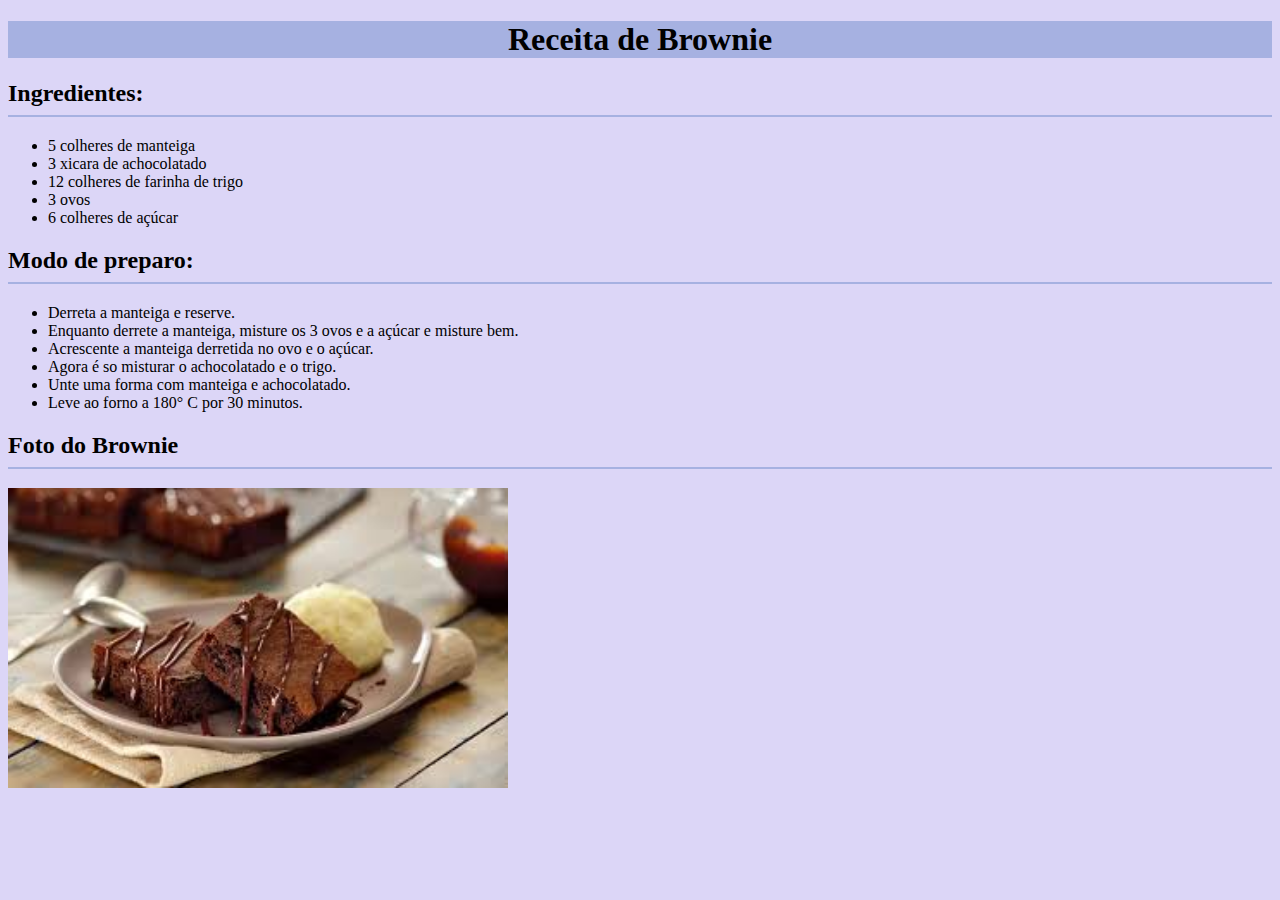
<file: 01° receita/index.html>
<!DOCTYPE html>
<html lang="pt-br">
<head>
    <meta charset="UTF-8">
    <meta name="viewport" content="width=device-width, initial-scale=1.0">
    <title>Web1 - Rafis</title>

    <style>
        body {
            background-color: #DCD6F7;
        }
        h1 {
            text-align: center;
            background-color: #A6B1E1;
        }
        h2 {
            border-bottom: 2px solid #A6B1E1;
            padding-bottom: 8px;
        }
    </style>

</head>
    <body>

        <h1>Receita de Brownie</h1>

        <div>
            <h2>Ingredientes:</h2>
            <ul>
                <li>5 colheres de manteiga</li>
                <li>3 xicara de achocolatado</li>
                <li>12 colheres de farinha de trigo</li>
                <li>3 ovos</li>
                <li>6 colheres de açúcar</li>
            </ul>
        </div>

        <div>
            <h2>Modo de preparo:</h2>
            <ul>
                <li>Derreta a manteiga e reserve.</li>
                <li>Enquanto derrete a manteiga, misture os 3 ovos e a açúcar e misture bem.</li>
                <li>Acrescente a manteiga derretida no ovo e o açúcar.</li>
                <li>Agora é so misturar o achocolatado e o trigo.</li>
                <li>Unte uma forma com manteiga e achocolatado.</li>
                <li>Leve ao forno a 180° C por 30 minutos.</li>
            </ul>
        </div>

        <div>
            <h2>Foto do Brownie</h2>
            <img src="brownie.jpg" alt="Imagem de um Brownie delicioso" height="300">
        </div>

    </body>
</html>
</file>
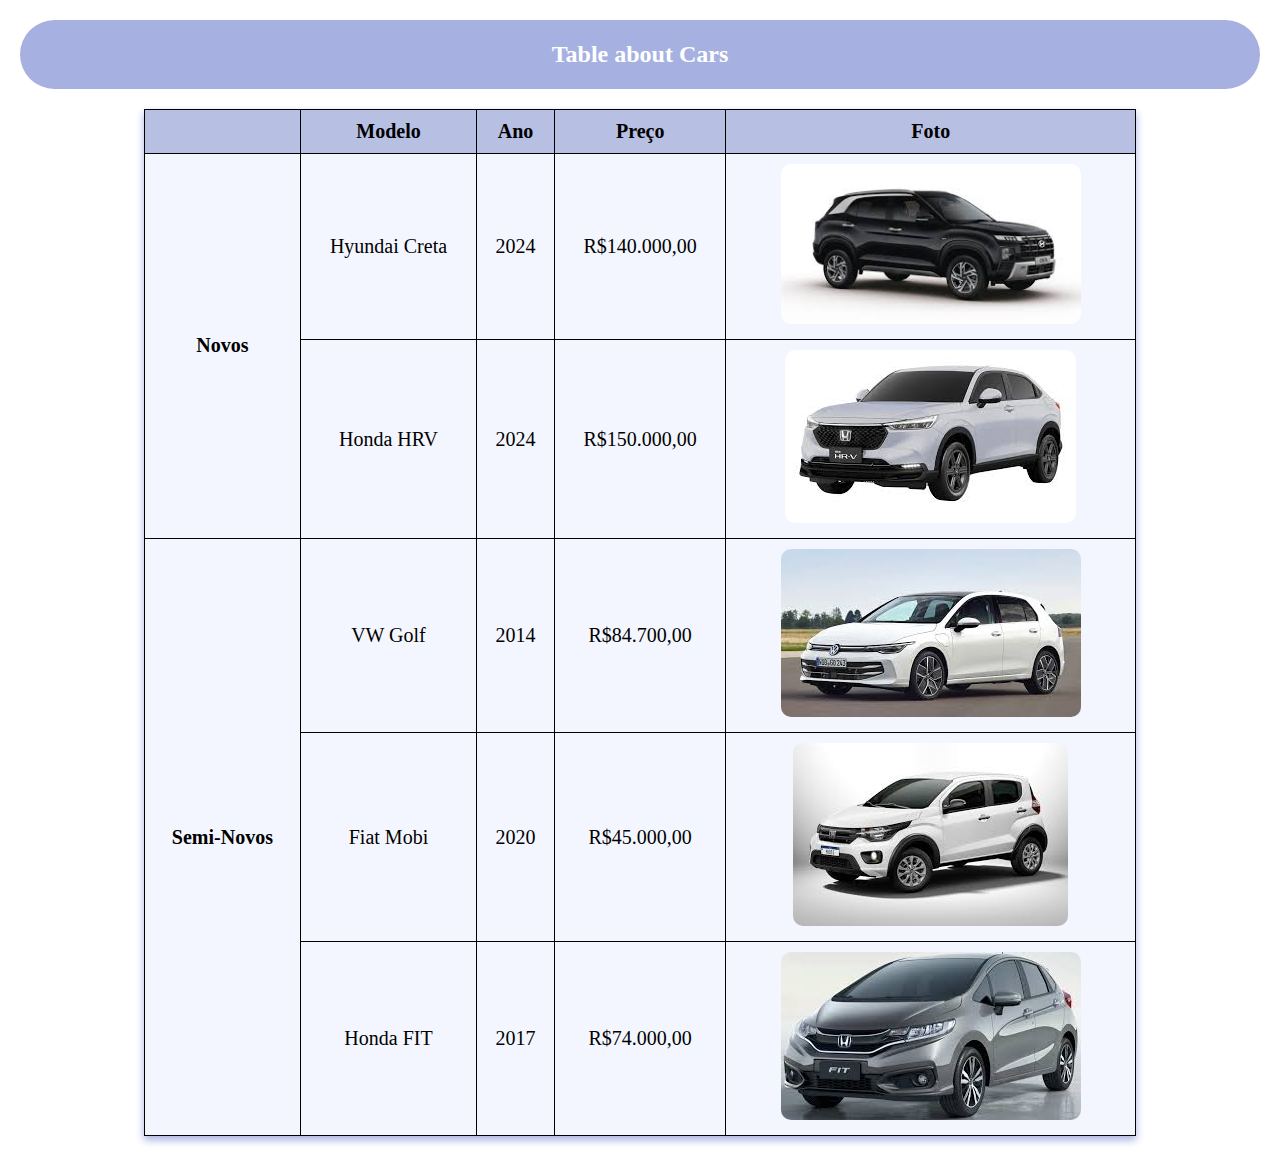
<file: 03° tabela/index.html>
<!DOCTYPE html>
<html lang="pt-br">
<head>
    <meta charset="UTF-8">
    <meta name="viewport" content="width=device-width, initial-scale=1.0">
    <title>Tabelas</title>
    <link rel="stylesheet" type="text/css" href="index.css">
</head>
    <body>

        <header class="intro">
            <h2>Table about Cars</h2>
        </header>

        <table class="center">
            <tr>
                <th></th>
                <th>Modelo</th>
                <th>Ano</th>
                <th>Preço</th>
                <th>Foto</th>
            </tr>

            <tr>
                <td rowspan="2" style="font-weight: bold">Novos</td>
                <td>Hyundai Creta</td>
                <td>2024</td>
                <td>R$140.000,00</td>
                <td><img src="images/HyundaiCreta.jpeg" alt="Imagem do Honda FIT"></td>
            </tr>

            <tr>
                <td>Honda HRV</td>
                <td>2024</td>
                <td>R$150.000,00</td>
                <td><img src="images/HondaHRV.jpeg" alt="Imagem do Honda FIT"></td>
            </tr>

            <tr>
                <td rowspan="3" style="font-weight: bold">Semi-Novos</td>
                <td>VW Golf</td>
                <td>2014</td>
                <td>R$84.700,00</td>
                <td><img src="images/VWGolf.jpeg" alt="Imagem do Honda FIT"></td>
            </tr>

            <tr>
                <td>Fiat Mobi</td>
                <td>2020</td>
                <td>R$45.000,00</td>
                <td><img src="images/FiatMobi.jpeg" alt="Imagem do Honda FIT"></td>
            </tr>

            <tr>
                <td>Honda FIT</td>
                <td>2017</td>
                <td>R$74.000,00</td>
                <td><img src="images/HondaFIT.jpeg" alt="Imagem do Honda FIT"></td>
            </tr>

        </table>

       
    </body>
</html>
</file>
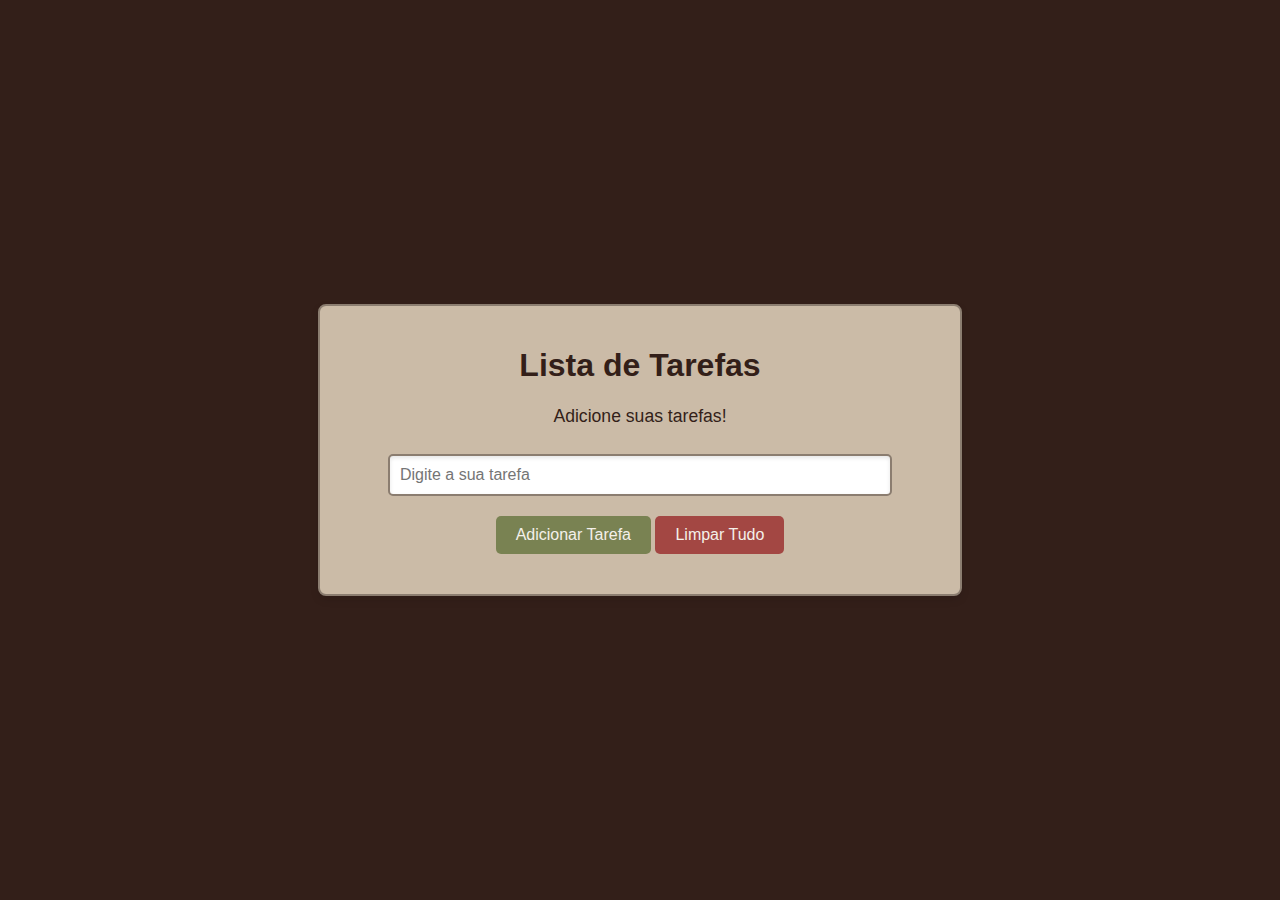
<file: 13° lista de tarefas/index.html>
<!DOCTYPE html>
<html lang="pt-BR">

  <!-- <meta> serve para informar metadados ao navegador -->

  <!-- o texto da página usa a codificação UTF-8, entende caracteres como ç, á, ê... -->
  <meta charset="UTF-8">

  <!-- usado por mecanismos de busca para mostrar um resumo da página nos resultados -->
  <meta name="description" content="Página que ensina sobre a tag meta.">

  <!-- faz com que o layout da página se ajuste corretamente em telas pequenas (como celulares) -->
  <meta name="viewport" content="width=device-width, initial-scale=1.0">
        <!-- viewport é a área visível da página no navegador do usuário -->
        <!-- width=device-width define que a largura da página deve ser igual à largura da tela do dispositivo -->
        <!-- initial-scale=1.0 define o nível de zoom inicial quando a página é carregada
                                                        1.0 significa sem zoom (100%) -->

  <title>Lista de Tarefas</title>
  <link rel="stylesheet" href="index.css">
</head>
<body>
  <div class="container">
    <h1>Lista de Tarefas</h1>
    <p>Adicione suas tarefas!</p>
    <input type="text" id="inputTarefa" placeholder="Digite a sua tarefa">
    <button onclick="adicionarTarefa()">Adicionar Tarefa</button>
    <button onclick="limparLista()" class="botao_lista">Limpar Tudo</button>
    <p id="mensagem"></p>
    <ul id="listaTarefas"></ul>
  </div>

  <script src="index.js"></script>
</body>
</html>
</file>
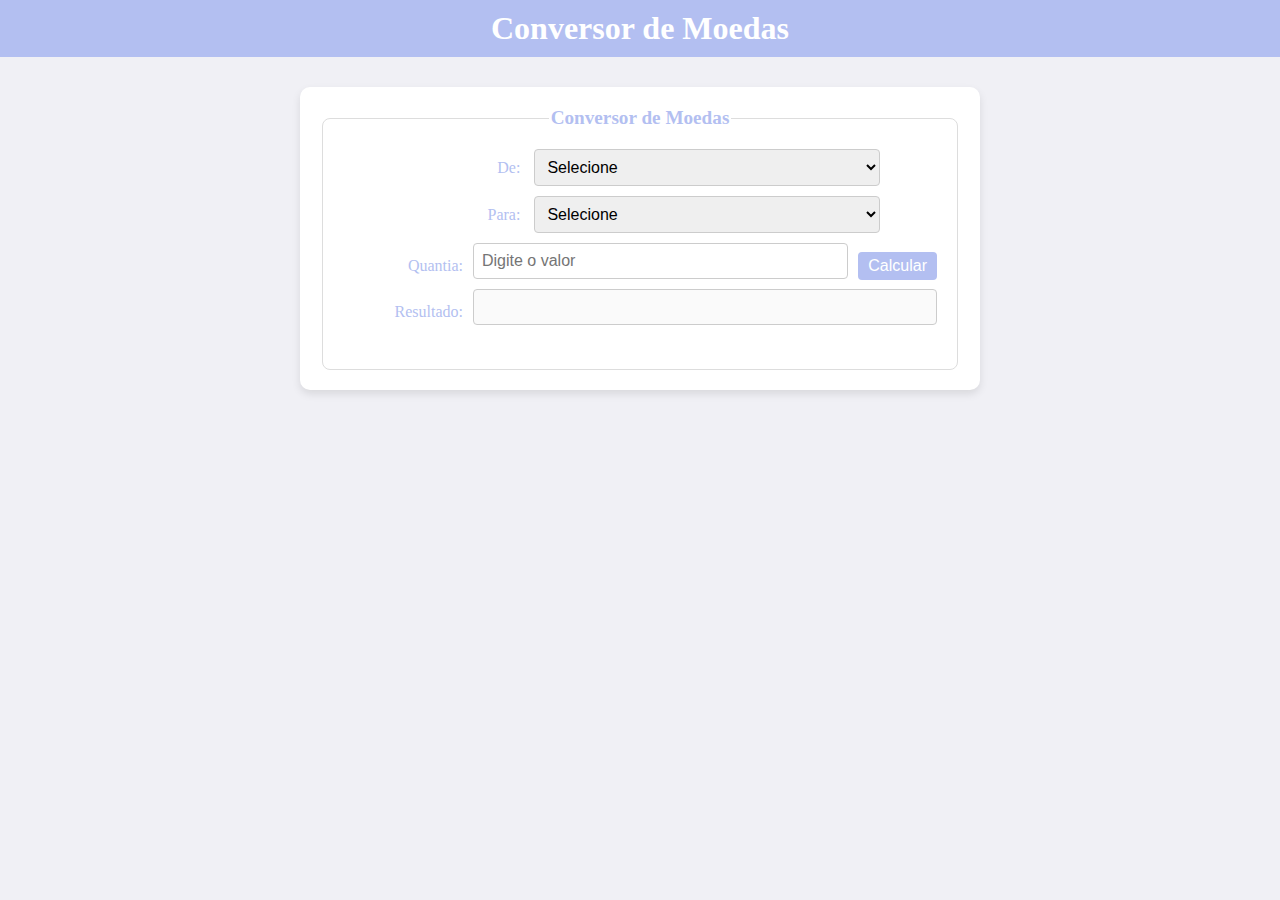
<file: 05° conversor/html/index.html>
<!DOCTYPE html>
<html lang="pt-BR">
<head>
    <meta http-equiv="Content-Type" content="text/html; charset=UTF-8">
    <title>Conversor de Moedas</title>
    <link href="../css/index.css" rel="stylesheet" type="text/css">
</head>
<body>
    <h1>Conversor de Moedas</h1>

    <form id="currency-form">
        <fieldset>
            <legend>Conversor de Moedas</legend>

            <div>
                <label for="from-currency">De: </label>
                <select id="from-currency" required>
                    <option value="">Selecione</option>
                    <option value="real">Real (R$)</option>
                    <option value="dolar">Dólar (US$)</option>
                    <option value="euro">Euro (€)</option>
                </select>
            </div>

            <div>
                <label for="to-currency">Para: </label>
                <select id="to-currency" required>
                    <option value="">Selecione</option>
                    <option value="real">Real (R$)</option>
                    <option value="dolar">Dólar (US$)</option>
                    <option value="euro">Euro (€)</option>
                </select>
            </div>

            <div class="form-row">
                <label for="amount">Quantia: </label>
                <input type="number" id="amount" placeholder="Digite o valor" required>
                <button type="submit">Calcular</button>
            </div>

            <div class="form-row">
                <label for="result">Resultado: </label>
                <input type="text" id="result" disabled>
            </div>

            <p id="error-message" class="error"></p>
        </fieldset>
    </form>

    <script>
        const form = document.getElementById('currency-form');
        const result = document.getElementById('result');
        const errorMessage = document.getElementById('error-message');
        
        const exchangeRates = {
            real: 1,
            dolar: 5.00,
            euro: 5.50
        };

        form.addEventListener('submit', function(event) {
            event.preventDefault();

            const fromCurrency = document.getElementById('from-currency').value;
            const toCurrency = document.getElementById('to-currency').value;
            const amount = parseFloat(document.getElementById('amount').value);

            errorMessage.textContent = '';
            result.value = '';

            if (!fromCurrency || !toCurrency || isNaN(amount)) {
                errorMessage.textContent = 'Por favor, preencha todos os campos corretamente.';
                return;
            }

            if (fromCurrency === toCurrency) {
                errorMessage.textContent = 'A moeda de origem e a moeda de destino não podem ser iguais.';
                return;
            }

            let conversionResult;
            if (fromCurrency === 'real') {
                conversionResult = amount / exchangeRates[toCurrency];
            } else if (toCurrency === 'real') {
                conversionResult = amount * exchangeRates[fromCurrency];
            } else {
                conversionResult = (amount * exchangeRates[fromCurrency]) / exchangeRates[toCurrency];
            }

            result.value = `${conversionResult.toFixed(2)} ${toCurrency.charAt(0).toUpperCase() + toCurrency.slice(1)}`;
        });
    </script>
</body>
</html>
</file>
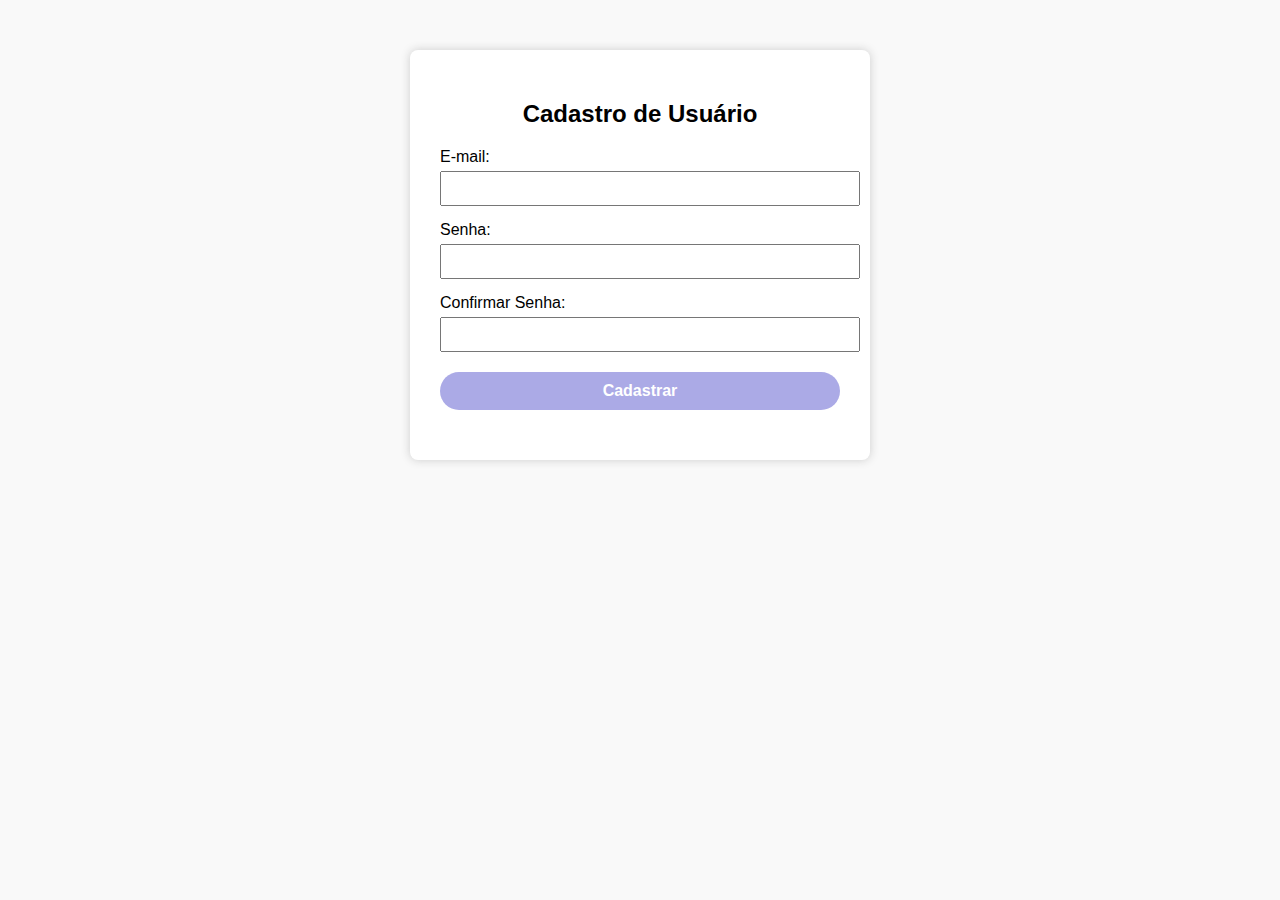
<file: 06° cadastro/html/index.html>
<!DOCTYPE html>
<html lang="pt-BR">
<head>
    <meta charset="UTF-8">
    <meta name="viewport" content="width=device-width, initial-scale=1">
    <title>Cadastro de Usuário</title>
    <link href="../css/index.css" rel="stylesheet" type="text/css">
</head>
<body>
    <div class="container">
        <h2>Cadastro de Usuário</h2>
        <form id="cadastro-form">
            <label for="email">E-mail:</label>
            <input type="email" id="email" required>

            <label for="senha">Senha:</label>
            <input type="password" id="senha" required>

            <label for="confirmar">Confirmar Senha:</label>
            <input type="password" id="confirmar" required>

            <button type="submit">Cadastrar</button>
        </form>
        <div id="mensagem" class="mensagem"></div>
    </div>

    <script src="../js/index.js"></script>
</body>
</html>
</file>
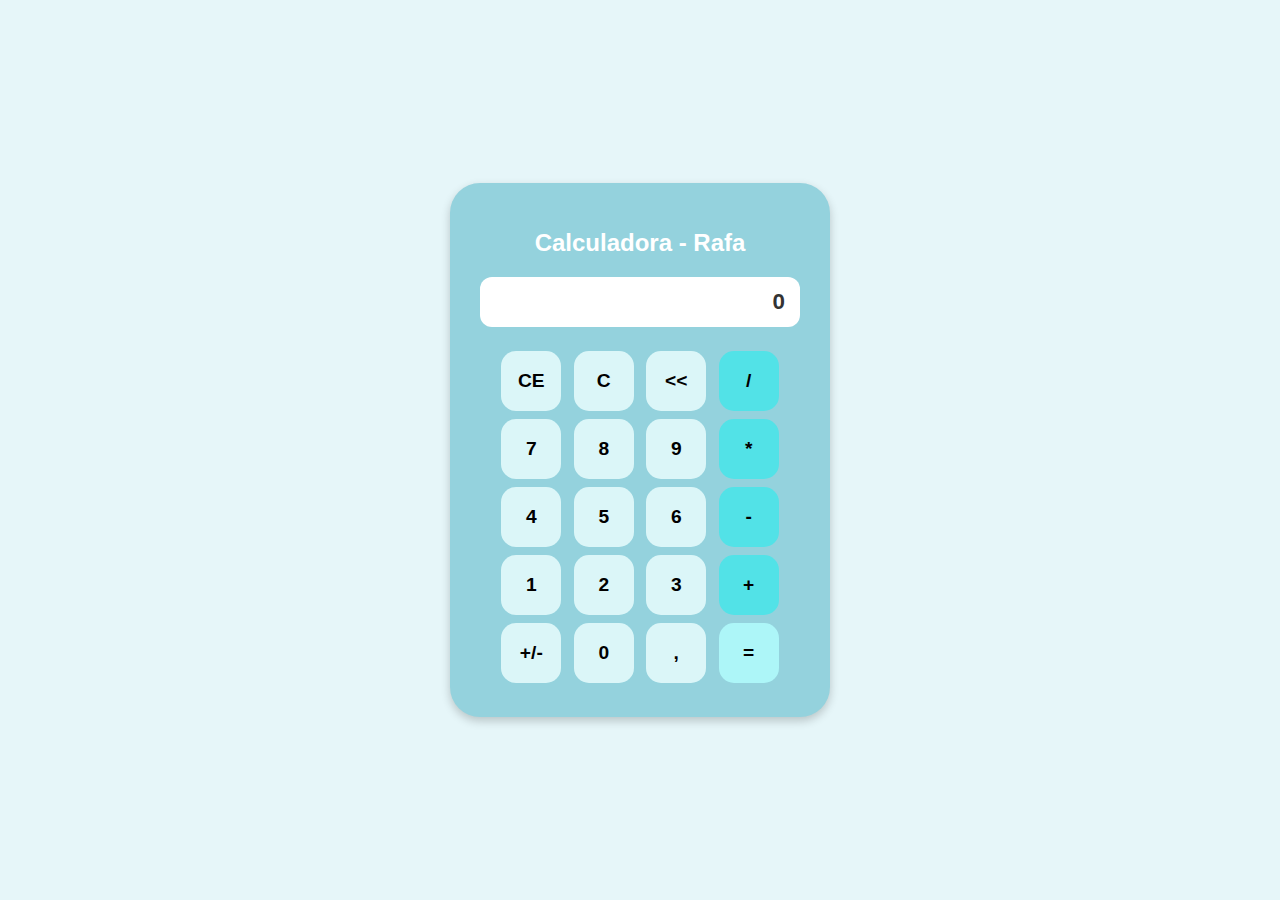
<file: 07° calculadora/html/index.html>
<!DOCTYPE html>
<html lang="pt-BR">
<head>
  <meta charset="UTF-8" />
  <meta name="viewport" content="width=device-width, initial-scale=1.0"/>
  <title>Calculadora</title>
  <link rel="stylesheet" href="../css/index.css" />
</head>
<body>
  <div class="box">
    <h1>Calculadora - Rafa</h1>

    <div class="result">
      <label id="display">0</label>
    </div>

    <div>
      <div>
        <button onclick="clearEntry()">CE</button>
        <button onclick="clearAll()">C</button>
        <button onclick="backspace()">&lt;&lt;</button>
        <button class="button2" onclick="appendOperator('/')">/</button>
      </div>

      <div>
        <button onclick="appendNumber('7')">7</button>
        <button onclick="appendNumber('8')">8</button>
        <button onclick="appendNumber('9')">9</button>
        <button class="button2" onclick="appendOperator('*')">*</button>
      </div>

      <div>
        <button onclick="appendNumber('4')">4</button>
        <button onclick="appendNumber('5')">5</button>
        <button onclick="appendNumber('6')">6</button>
        <button class="button2" onclick="appendOperator('-')">-</button>
      </div>

      <div>
        <button onclick="appendNumber('1')">1</button>
        <button onclick="appendNumber('2')">2</button>
        <button onclick="appendNumber('3')">3</button>
        <button class="button2" onclick="appendOperator('+')">+</button>
      </div>

      <div>
        <button onclick="toggleSign()">+/-</button>
        <button onclick="appendNumber('0')">0</button>
        <button onclick="appendComma()">,</button>
        <button class="button3" onclick="calculate()">=</button>
      </div>
    </div>
  </div>

  <script src="../js/index.js"></script>
</body>
</html>
</file>
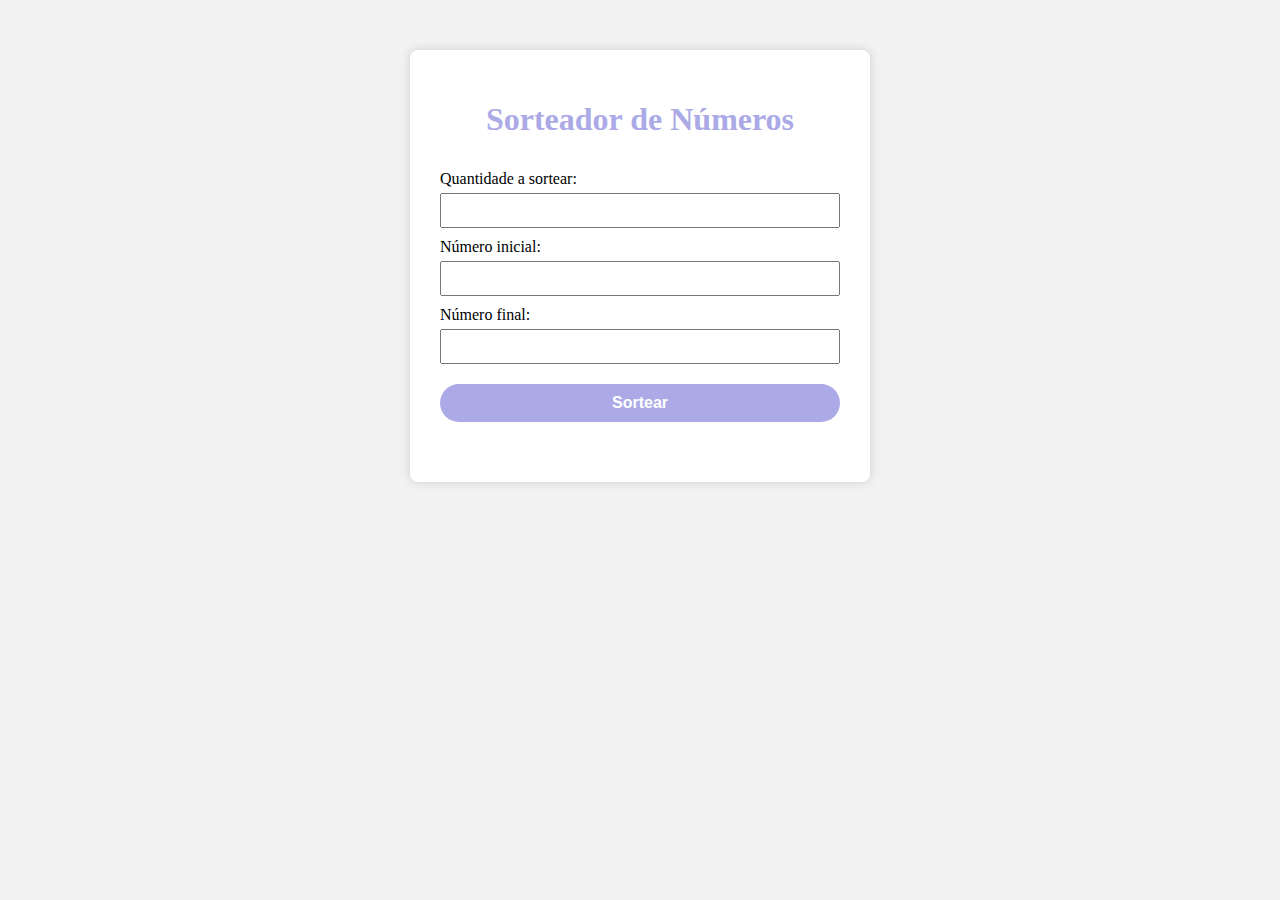
<file: 08° sorteador/html/index.html>
<!DOCTYPE html>
<html lang="pt-BR">
<head>
  <meta charset="UTF-8" />
  <meta name="viewport" content="width=device-width, initial-scale=1.0" />
  <title>Sorteador de Números</title>
  <link href="../css/index.css" rel="stylesheet" type="text/css">
</head>
<body>
  <div class="container">
    <h1>Sorteador de Números</h1>
    <form id="form-sorteio">
      <label for="quantidade">Quantidade a sortear:</label>
      <input type="number" id="quantidade" required />

      <label for="inicio">Número inicial:</label>
      <input type="number" id="inicio" required />

      <label for="fim">Número final:</label>
      <input type="number" id="fim" required />

      <button type="submit">Sortear</button>
    </form>

    <div id="resultado"></div>
  </div>

  <script src="../js/index.js"></script>
</body>
</html>
</file>
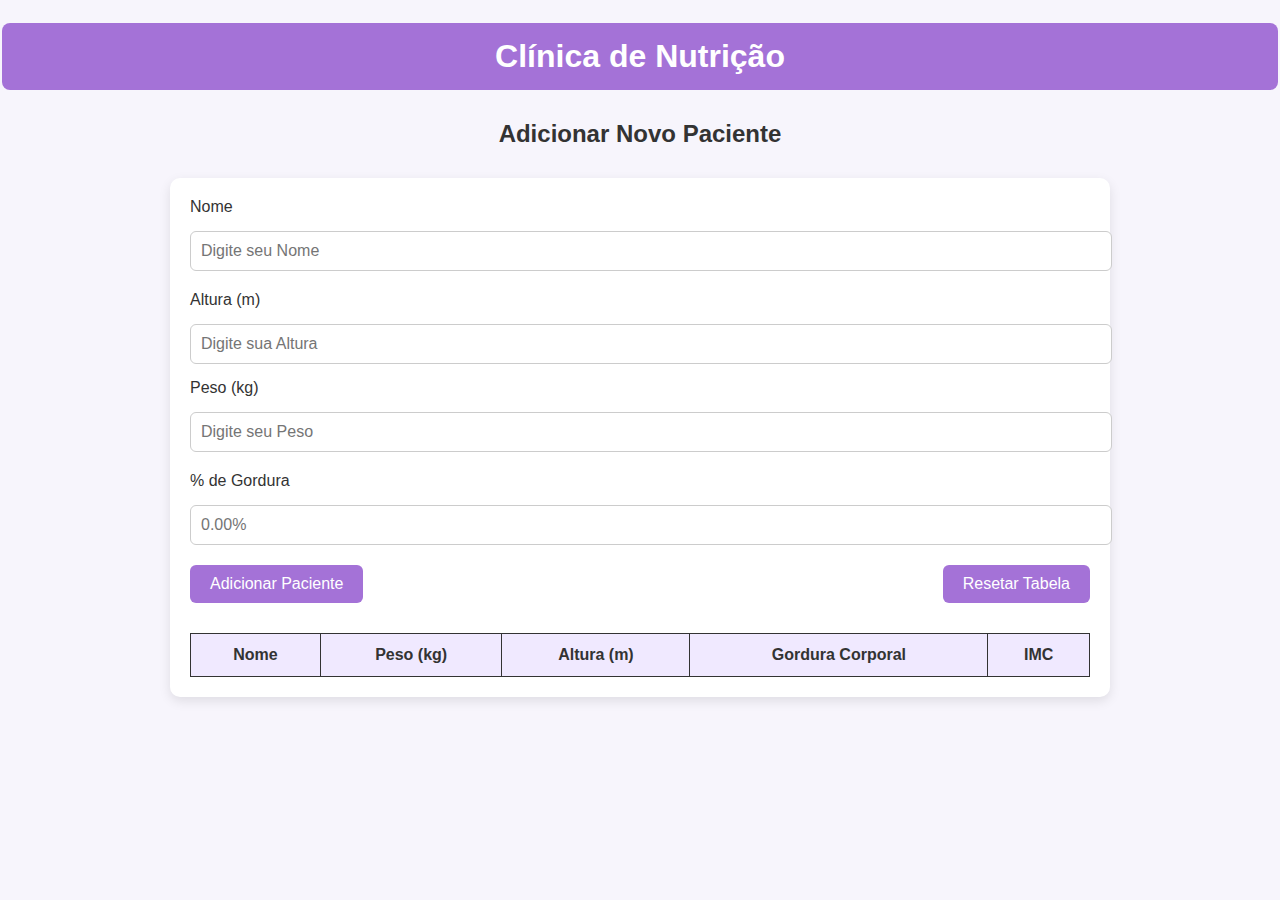
<file: 09° cadastro + tabela/html/index.html>
<!DOCTYPE html>
<html lang="pt-BR">
<head>
    <meta charset="UTF-8">
    <meta name="viewport" content="width=device-width, initial-scale=1.0">
    <title>Clínica de Nutrição</title>
    <link rel="stylesheet" href="../css/index.css">
</head>
<body>

    <header>
        <h1>Clínica de Nutrição</h1>
        <h2>Adicionar Novo Paciente</h2>
    </header>

    <main>
        <form id="formulario">
            <div class="form-group">
                <label for="nome">Nome</label>
                <input type="text" id="nome" name="nome" placeholder="Digite seu Nome" required />
            </div>

            <div class="form-group">
                <label for="altura">Altura (m)</label>
                <input type="number" id="altura" name="altura" placeholder="Digite sua Altura" required step="0.01" />

                <label for="peso">Peso (kg)</label>
                <input type="number" id="peso" name="peso" placeholder="Digite seu Peso" required />
            </div>

            <div class="form-group">
                <label for="gordura">% de Gordura</label>
                <input type="number" id="gordura" name="gordura" min="0" max="100" step="0.01" placeholder="0.00%" required />
            </div>

            <div class="botoes">
                <button type="submit">Adicionar Paciente</button>
                <button type="button" onclick="resetarFormularioETabela()">Resetar Tabela</button>
            </div>
        </form>

        <table id="tabela">
            <thead>
                <tr>
                    <th>Nome</th>
                    <th>Peso (kg)</th>
                    <th>Altura (m)</th>
                    <th>Gordura Corporal</th>
                    <th>IMC</th>
                </tr>
            </thead>
            <tbody>

            </tbody>
        </table>
    </main>

    <script src="../js/index.js"></script>
</body>
</html>
</file>
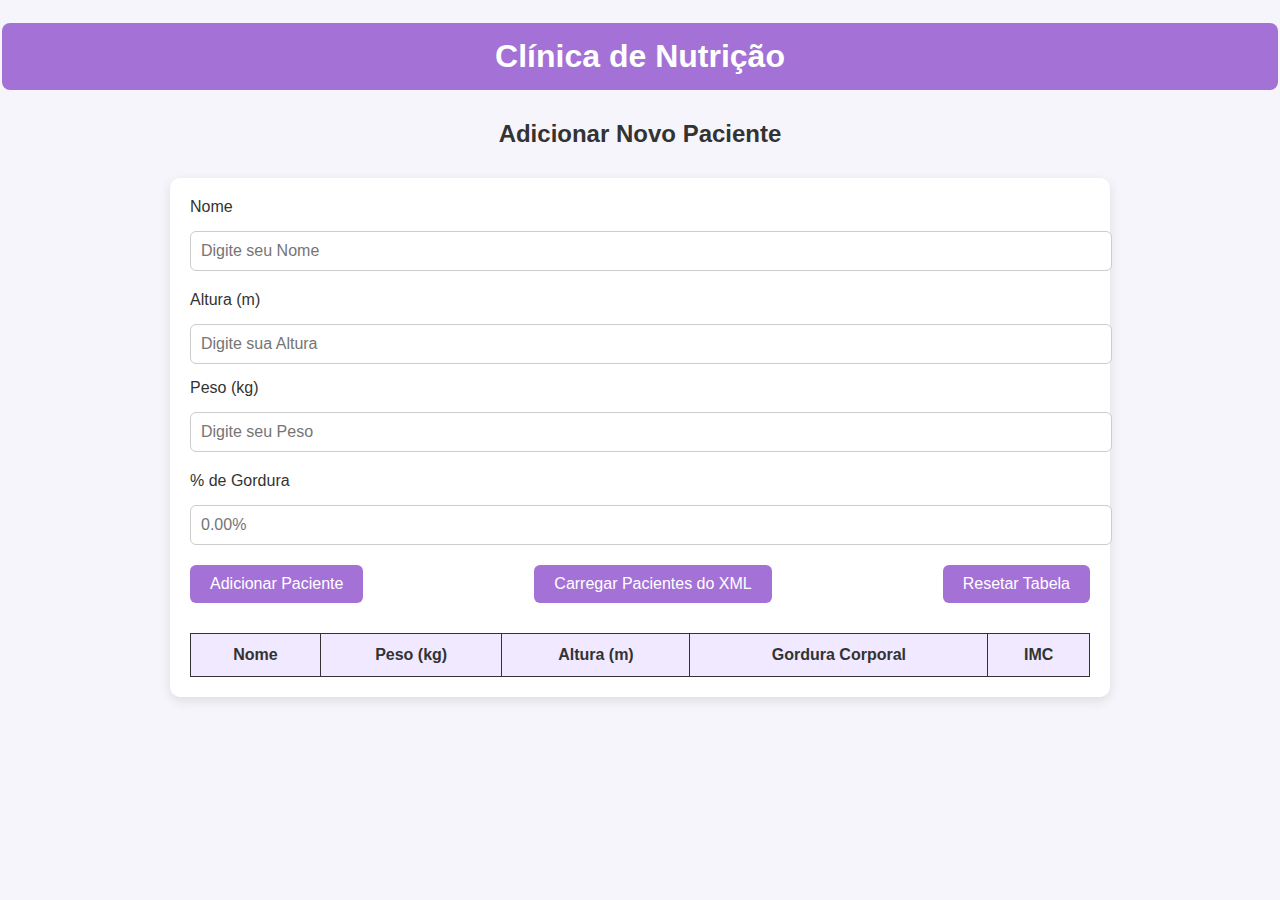
<file: 10° XML Ajax/html/index.html>
<!DOCTYPE html>
<html lang="pt-BR">
<head>
    <meta charset="UTF-8">
    <meta name="viewport" content="width=device-width, initial-scale=1.0">
    <title>Clínica de Nutrição</title>
    <link rel="stylesheet" href="../css/index.css">
</head>
<body>

    <header>
        <h1>Clínica de Nutrição</h1>
        <h2>Adicionar Novo Paciente</h2>
    </header>

    <main>
        <form id="formulario">
            <div class="form-group">
                <label for="nome">Nome</label>
                <input type="text" id="nome" name="nome" placeholder="Digite seu Nome" required />
            </div>

            <div class="form-group">
                <label for="altura">Altura (m)</label>
                <input type="number" id="altura" name="altura" placeholder="Digite sua Altura" required step="0.01" />

                <label for="peso">Peso (kg)</label>
                <input type="number" id="peso" name="peso" placeholder="Digite seu Peso" required />
            </div>

            <div class="form-group">
                <label for="gordura">% de Gordura</label>
                <input type="number" id="gordura" name="gordura" min="0" max="100" step="0.01" placeholder="0.00%" required />
            </div>

            <div class="botoes">
                <button type="submit">Adicionar Paciente</button>
                <button type="button" onclick="carregarPacientesDoXML()">Carregar Pacientes do XML</button>
                <button type="button" onclick="resetarFormularioETabela()">Resetar Tabela</button>
            </div>
        </form>

        <table id="tabela">
            <thead>
                <tr>
                    <th>Nome</th>
                    <th>Peso (kg)</th>
                    <th>Altura (m)</th>
                    <th>Gordura Corporal</th>
                    <th>IMC</th>
                </tr>
            </thead>
            <tbody>

            </tbody>
        </table>
    </main>

    <script src="../js/index.js"></script>
</body>
</html>
</file>
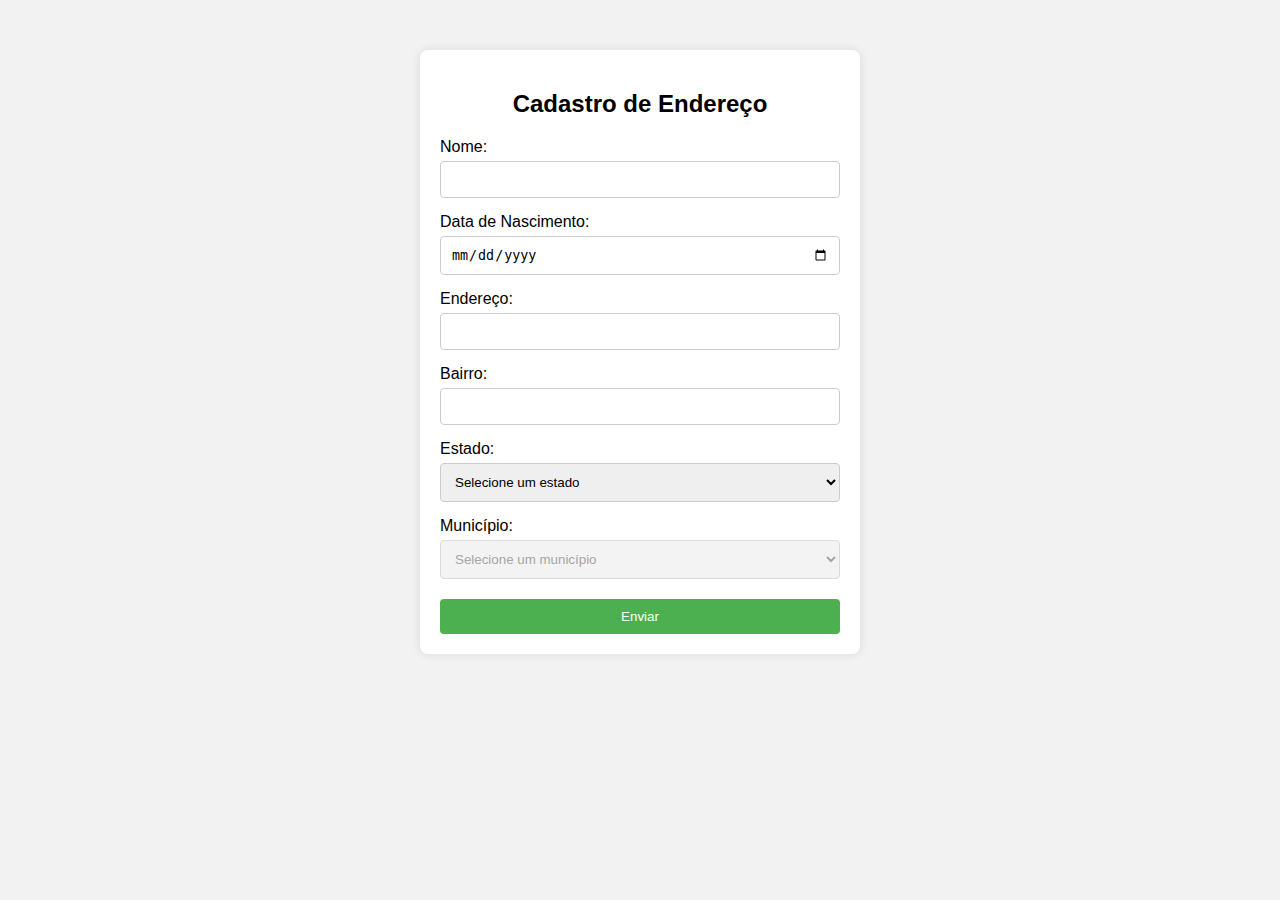
<file: 11° formulário estado-municipio/html/index.html>
<!DOCTYPE html>
<html lang="pt-BR">
<head>
  <meta charset="UTF-8" />
  <meta name="viewport" content="width=device-width, initial-scale=1.0"/>
  <title>Cadastro de Endereço</title>
  <link rel="stylesheet" href="../css/index.css" />
</head>
<body>
  <div class="container">
    <h2>Cadastro de Endereço</h2>
    <form>
      <label for="nome">Nome:</label>
      <input type="text" id="nome" name="nome" required />

      <label for="dataNascimento">Data de Nascimento:</label>
      <input type="date" id="dataNascimento" name="dataNascimento" required />

      <label for="endereco">Endereço:</label>
      <input type="text" id="endereco" name="endereco" required />

      <label for="bairro">Bairro:</label>
      <input type="text" id="bairro" name="bairro" required />

      <label for="estado">Estado:</label>
      <select id="estado" name="estado" required>
        <option value="">Selecione um estado</option>
      </select>

      <label for="municipio">Município:</label>
      <select id="municipio" name="municipio" disabled required>
        <option value="">Selecione um município</option>
      </select>

      <button type="submit">Enviar</button>
    </form>
  </div>

  <script src="../js/index.js"></script>
</body>
</html>
</file>
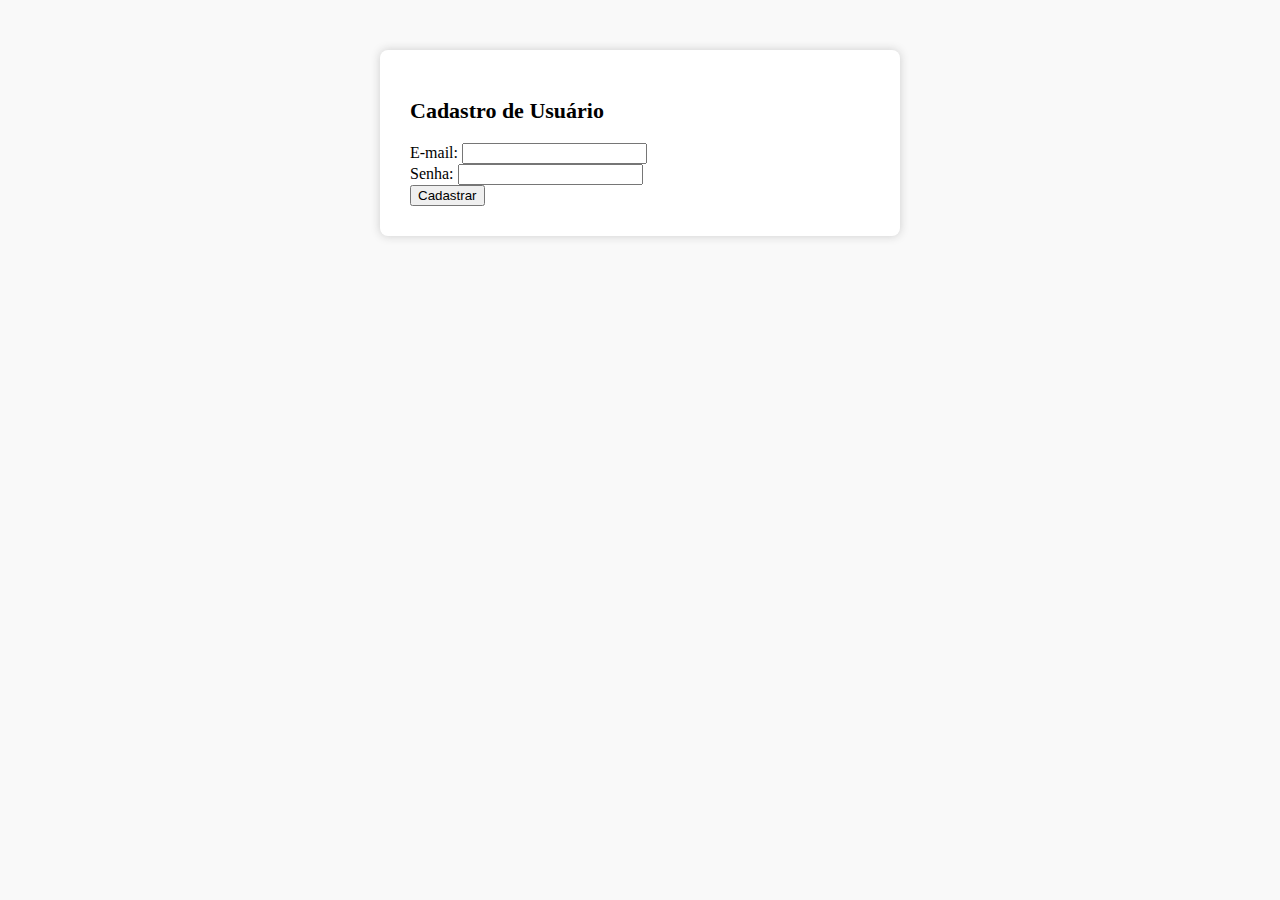
<file: 12° cadastro bootstrap/html/index.html>
<!DOCTYPE html>
<html lang="en">
<head>
    <meta charset="UTF-8">
    <meta name="viewport" content="width=device-width, initial-scale=1.0">
    <title>Cadastro de Usuário</title>
    <link href="https://cdn.jsdelivr.net/npm/bootstrap@5.3.6/dist/css/bootstrap.min.css" rel="stylesheet" integrity="sha384-4Q6Gf2aSP4eDXB8Miphtr37CMZZQ5oXLH2yaXMJ2w8e2ZtHTl7GptT4jmndRuHDT" crossorigin="anonymous">
    <link href="../css/index.css" rel="stylesheet" type="text/css">
</head>
<body>
    <div class="container">
        <h2 class="text-center">Cadastro de Usuário</h2>
        <form id="cadastro-form">
            <div class="mb-3">
                <label for="email" class="form-label">E-mail:</label>
                <input type="email" class="form-control" id="email" name="email" required>
            </div>

            <div class="mb-3">
                <label for="senha" class="form-label">Senha:</label>
                <input type="password" class="form-control" id="senha" name="senha" required>
            </div>
            
            <div id="mensagem" class="mensagem"></div>

            <button type="submit" class="btn btn-primary w-100">Cadastrar</button>
        </form>
    </div>
    <script src="../js/index.js"></script>
</body>
</html>
</file>
<file: 03° tabela/index.css>
.intro {
    text-align: center;
    padding: 1px;
    background-color: #A6B1E1;
    border-radius: 100px;
    color: white;
    margin-bottom: 20px;
}

body {
    align-items: center;
    justify-content: center;
    margin: 20px;
}

table {
    border-collapse: collapse;
    width: 80%;
}

table, th, td {
    text-align: center;
    background-color: #f4f6ff;
    border: 1px solid;
    padding: 10px;
    font-size: 20px;
    box-shadow: 0 4px 8px #A6B1E1;
    overflow: hidden;
}

th {
    background-color: #b7bfe3;
}

th:hover{
    background-color: #A6B1E1;
}

td:hover{
    background-color: #b7bfe3;
}

h2 {
    display: flex;
    justify-content: center;
    text-align: center;
}

.center {
    margin-left: auto;
    margin-right: auto;
}

td img {
    border-radius: 10px;
    max-width: 300px;
    height: auto;
}
</file>
<file: 13° lista de tarefas/index.css>
body {
    font-family: Arial, sans-serif;
    display: flex;
    justify-content: center;
    align-items: center;
    height: 100vh;
    margin: 0;
    background-color: #331F19; 
}
.container {
    text-align: center;
    background-color: #CBBBA7;
    padding: 20px;
    border-radius: 8px;
    box-shadow: 0 4px 8px rgba(0, 0, 0, 0.1);
    width: 90%;
    max-width: 600px;
    border: 2px solid #8B7D70;
}
h1 {
    color: #331F19;
}
p {
    color: #331F19;
    font-size: 1.1em;
}
button {
    background-color: #798252;
    color: #F4F0EA;
    padding: 10px 20px;
    border: none;
    border-radius: 5px;
    cursor: pointer;
    font-size: 1em;
    transition: background-color 0.3s ease;
    margin-top: 10px;
}
button:hover {
    background-color: #CCD595;
    color: #504e4d;
}
ul {
    list-style: none;
    padding: 0;
    margin-top: 20px;
}
ul li {
    background-color: #F4F0EA;
    color: #331F19;
    padding: 10px;
    margin: 5px 0;
    border-radius: 5px;
    box-shadow: 0 2px 4px rgba(0, 0, 0, 0.1);
}

/* Estilo para o campo de entrada */
input[type="text"] {
    padding: 10px;
    width: 80%;
    max-width: 500px;
    margin-top: 10px;
    margin-bottom: 10px;
    border: 2px solid #8B7D70;
    border-radius: 5px;
    font-size: 1em;
    box-shadow: inset 0 2px 4px rgba(0, 0, 0, 0.1);
    outline: none;
    transition: border-color 0.3s ease;
}
input[type="text"]:focus {
    border-color: #60041A;
    box-shadow: inset 0 2px 4px rgba(96, 4, 26, 0.3);
}
button.remover {
    background-color: #A34743;
    color: #F4F0EA;
    padding: 5px 5px;
    border: none;
    border-radius: 5px;
    cursor: pointer;
    font-size: 0.6em;
    margin-left: 5px;
    transition: background-color 0.3s ease;
}
button.remover:hover {
    background-color: #60041A;
}
button.editar {
    background-color: #331F19;
    color: #F4F0EA;
    padding: 5px 5px;
    border: none;
    border-radius: 5px;
    cursor: pointer;
    font-size: 0.6em;
    margin-left: 5px;
    transition: background-color 0.3s ease;
}
button.editar:hover {
    background-color: #744d41;
}

.botao_lista {
    background-color: #A34743;
}

.botao_lista:hover {
    background-color: #60041A;
    color: #F4F0EA;
}
</file>
<file: 05° conversor/css/index.css>
body {
    background-color: #f0f0f5;
    margin: 0;
    padding: 0;
    text-align: center;
    color: #4b1e8d;
}

h1 {
    background-color: #b3bff1;
    color: white;
    padding: 10px;
    margin: 0;
}

form {
    width: 50%;
    margin: 30px auto;
    background-color: white;
    padding: 20px;
    border-radius: 10px;
    box-shadow: 0 4px 8px rgba(0, 0, 0, 0.1);
}

fieldset {
    border: 1px solid #ddd;
    padding: 20px;
    border-radius: 8px;
}

legend {
    font-size: 1.2em;
    font-weight: bold;
    color: #b3bff1;
}

.form-row {
    display: flex;
    align-items: center;
    justify-content: flex-start;
}

.form-row input, .form-row select {
    flex-grow: 1;
    
}

label {
    display: inline-block;
    width: 120px;
    text-align: right;
    margin-right: 10px;
    color: #b3bff1;
}

select, input[type="number"], input[type="text"], input[type="email"], input[type="date"] {
    width: calc(80% - 130px);
    padding: 8px;
    margin-bottom: 10px;
    border-radius: 4px;
    border: 1px solid #ccc;
    font-size: 16px;
}

button {
    background-color: #b3bff1;
    color: white;
    border: none;
    padding: 5px 10px;
    border-radius: 4px;
    cursor: pointer;
    font-size: 16px;
    margin-left: 10px;
}

button:hover {
    background-color: #9c4dcc;
}

.error {
    color: red;
    font-size: 0.9em;
    margin-top: 10px;
}
</file>
<file: 06° cadastro/css/index.css>
body {
    font-family: Arial, sans-serif;
    background-color: #f9f9f9;
    margin: 0;
    padding: 0;
}

.container {
    max-width: 400px;
    margin: 50px auto;
    background: white;
    padding: 30px;
    border-radius: 8px;
    box-shadow: 0 0 10px #ccc;
}

h2 {
    text-align: center;
}

label {
    display: block;
    margin-top: 15px;
}

input {
    width: 100%;
    padding: 8px;
    margin-top: 5px;
}

button {
    margin-top: 20px;
    padding: 10px;
    width: 100%;
    background-color: #abaae6;
    border: none;
    border-radius: 20px;
    color: white;
    font-weight: bold;
    cursor: pointer;
    font-size: 1em;
}

button:hover {
    background-color: #928fd1;
}

.mensagem {
    margin-top: 20px;
    color: red;
    font-weight: bold;
}
</file>
<file: 07° calculadora/css/index.css>
body {
    display: flex;
    justify-content: center;
    align-items: center;
    min-height: 100vh;
    margin: 0;
    background-color: #e6f6f9;
    font-family: Arial, sans-serif;
}

h1 {
    color: white;
    font-size: 1.5em;
    margin-bottom: 20px;
}

button {
    height: 60px;
    width: 60px;
    font-weight: bold;
    font-size: 1.2em;
    border-radius: 15px;
    border: none;
    margin: 4px;
    background-color: #dbf6f8;
    cursor: pointer;
    transition: background-color 0.3s;
}

.button2 {
    background-color: #52e2e7;
}

.button3 {
    background-color: #adf6f8;
}

button:hover {
    background-color: #c0f0f2;
}

.box {
    display: flex;
    flex-direction: column;
    align-items: center;
    padding: 30px;
    width: 320px;
    border-radius: 30px;
    background-color: #94d2dd;
    box-shadow: 0 4px 10px rgba(0, 0, 0, 0.2);
}

.result {
    display: flex;
    justify-content: flex-end;
    align-items: center;
    background-color: #ffffff;
    border-radius: 12px;
    width: 100%;
    height: 50px;
    padding: 0 15px;
    margin-bottom: 20px;
    box-sizing: border-box;
}

.result:hover {
    background-color: #f1f1f1;
}

label {
    font-size: 1.4em;
    font-weight: bold;
    color: #333;
    width: 100%;
    text-align: right;
    overflow: hidden;
    white-space: nowrap;
    text-overflow: ellipsis;
}
</file>
<file: 08° sorteador/css/index.css>
body {
    background-color: #f2f2f2;
    margin: 0;
    padding: 0;
}

.container {
    max-width: 400px;
    margin: 50px auto;
    background: white;
    padding: 30px;
    border-radius: 8px;
    box-shadow: 0 0 10px #ccc;
}

h1 {
    text-align: center;
    color: #abaae6;
}

form {
    display: flex;
    flex-direction: column;
}

label {
    margin-top: 10px;
}

input {
    padding: 8px;
    margin-top: 5px;
}

button {
    margin-top: 20px;
    padding: 10px;
    background-color: #abaae6;
    border: none;
    border-radius: 20px;
    color: white;
    cursor: pointer;
    font-size: 1em;
    font-weight: bold;
}

button:hover {
    background-color: #9795dc;
}

#resultado {
    margin-top: 30px;
    text-align: center;
}

#resultado-titulo {
    font-size: 1.2em;
    font-weight: bold;
    margin-bottom: 15px;
    color: #abaae6;
}

.bolinhas {
    display: flex;
    flex-wrap: wrap;
    justify-content: center;
    gap: 10px;
}

.bola {
    width: 50px;
    height: 50px;
    background-color: #abaae6;
    color: white;
    border-radius: 50%;
    display: flex;
    align-items: center;
    justify-content: center;
    font-weight: bold;
    font-size: 1.2em;
    box-shadow: 0 4px 8px rgba(0, 0, 0, 0.2);
}
</file>
<file: 09° cadastro + tabela/css/index.css>
body {
    font-family: Arial, sans-serif;
    background-color: #f7f5fc;
    color: #333;
    margin: 0;
    padding: 2px;
}

h1 {
    background-color: #a472d7;
    color: white;
    padding: 15px;
    text-align: center;
    border-radius: 8px;
    margin-bottom: 20px;
}

h2 {
    padding: 10px;
    text-align: center;
    margin-bottom: 20px;
}

main {
    max-width: 900px;
    margin: auto;
    padding: 20px;
    background: white;
    border-radius: 10px;
    box-shadow: 0px 4px 12px rgba(0, 0, 0, 0.1);
}

.form-group {
    display: flex;
    flex-direction: column;
    gap: 15px;
    margin-bottom: 20px;
}

input[type="text"],
input[type="number"] {
    padding: 10px;
    border: 1px solid #ccc;
    border-radius: 6px;
    font-size: 16px;
    width: 100%;
}

.botoes {
    display: flex;
    justify-content: space-between;
}

button {
    padding: 10px 20px;
    border: none;
    border-radius: 6px;
    background-color: #a472d7;
    color: white;
    cursor: pointer;
    font-size: 16px;
}

button:hover {
    background-color: #8a59c3;
}

table {
    width: 100%;
    border-collapse: collapse;
    margin-top: 30px;
}

th, td {
    padding: 12px;
    text-align: center;
    border-bottom: 1px solid #ddd;
    border: 1px solid;
}

th {
    background-color: #f0e9ff;
}
</file>
<file: 10° XML Ajax/css/index.css>
body {
    font-family: Arial, sans-serif;
    background-color: #f7f5fc;
    color: #333;
    margin: 0;
    padding: 2px;
}

h1 {
    background-color: #a472d7;
    color: white;
    padding: 15px;
    text-align: center;
    border-radius: 8px;
    margin-bottom: 20px;
}

h2 {
    padding: 10px;
    text-align: center;
    margin-bottom: 20px;
}

main {
    max-width: 900px;
    margin: auto;
    padding: 20px;
    background: white;
    border-radius: 10px;
    box-shadow: 0px 4px 12px rgba(0, 0, 0, 0.1);
}

.form-group {
    display: flex;
    flex-direction: column;
    gap: 15px;
    margin-bottom: 20px;
}

input[type="text"],
input[type="number"] {
    padding: 10px;
    border: 1px solid #ccc;
    border-radius: 6px;
    font-size: 16px;
    width: 100%;
}

.botoes {
    display: flex;
    justify-content: space-between;
}

button {
    padding: 10px 20px;
    border: none;
    border-radius: 6px;
    background-color: #a472d7;
    color: white;
    cursor: pointer;
    font-size: 16px;
}

button:hover {
    background-color: #8a59c3;
}

table {
    width: 100%;
    border-collapse: collapse;
    margin-top: 30px;
}

th, td {
    padding: 12px;
    text-align: center;
    border-bottom: 1px solid #ddd;
    border: 1px solid;
}

th {
    background-color: #f0e9ff;
}
</file>
<file: 11° formulário estado-municipio/css/index.css>
body {
    font-family: Arial, sans-serif;
    background-color: #f2f2f2;
    margin: 0;
    padding: 0;
  }
  
  .container {
    max-width: 400px;
    background-color: #fff;
    padding: 20px;
    margin: 50px auto;
    border-radius: 8px;
    box-shadow: 0 0 10px rgba(0, 0, 0, 0.1);
  }
  
  h2 {
    text-align: center;
  }
  
  label {
    display: block;
    margin-top: 15px;
  }
  
  input, select, button {
    width: 100%;
    padding: 10px;
    margin-top: 5px;
    border-radius: 4px;
    border: 1px solid #ccc;
    box-sizing: border-box;
  }
  
  button {
    background-color: #4CAF50;
    color: white;
    border: none;
    margin-top: 20px;
    cursor: pointer;
  }
  
  button:hover {
    background-color: #45a049;
  }
</file>
<file: 12° cadastro bootstrap/css/index.css>
body {
    background-color: #f9f9f9;
    margin: 0;
    padding: 0;
}

h2 {
    font-size: 22px;
}

.container {
    max-width: 460px;
    margin: 50px auto;
    background: white;
    padding: 30px;
    border-radius: 8px;
    box-shadow: 0 0 10px #ccc;
}
</file>
